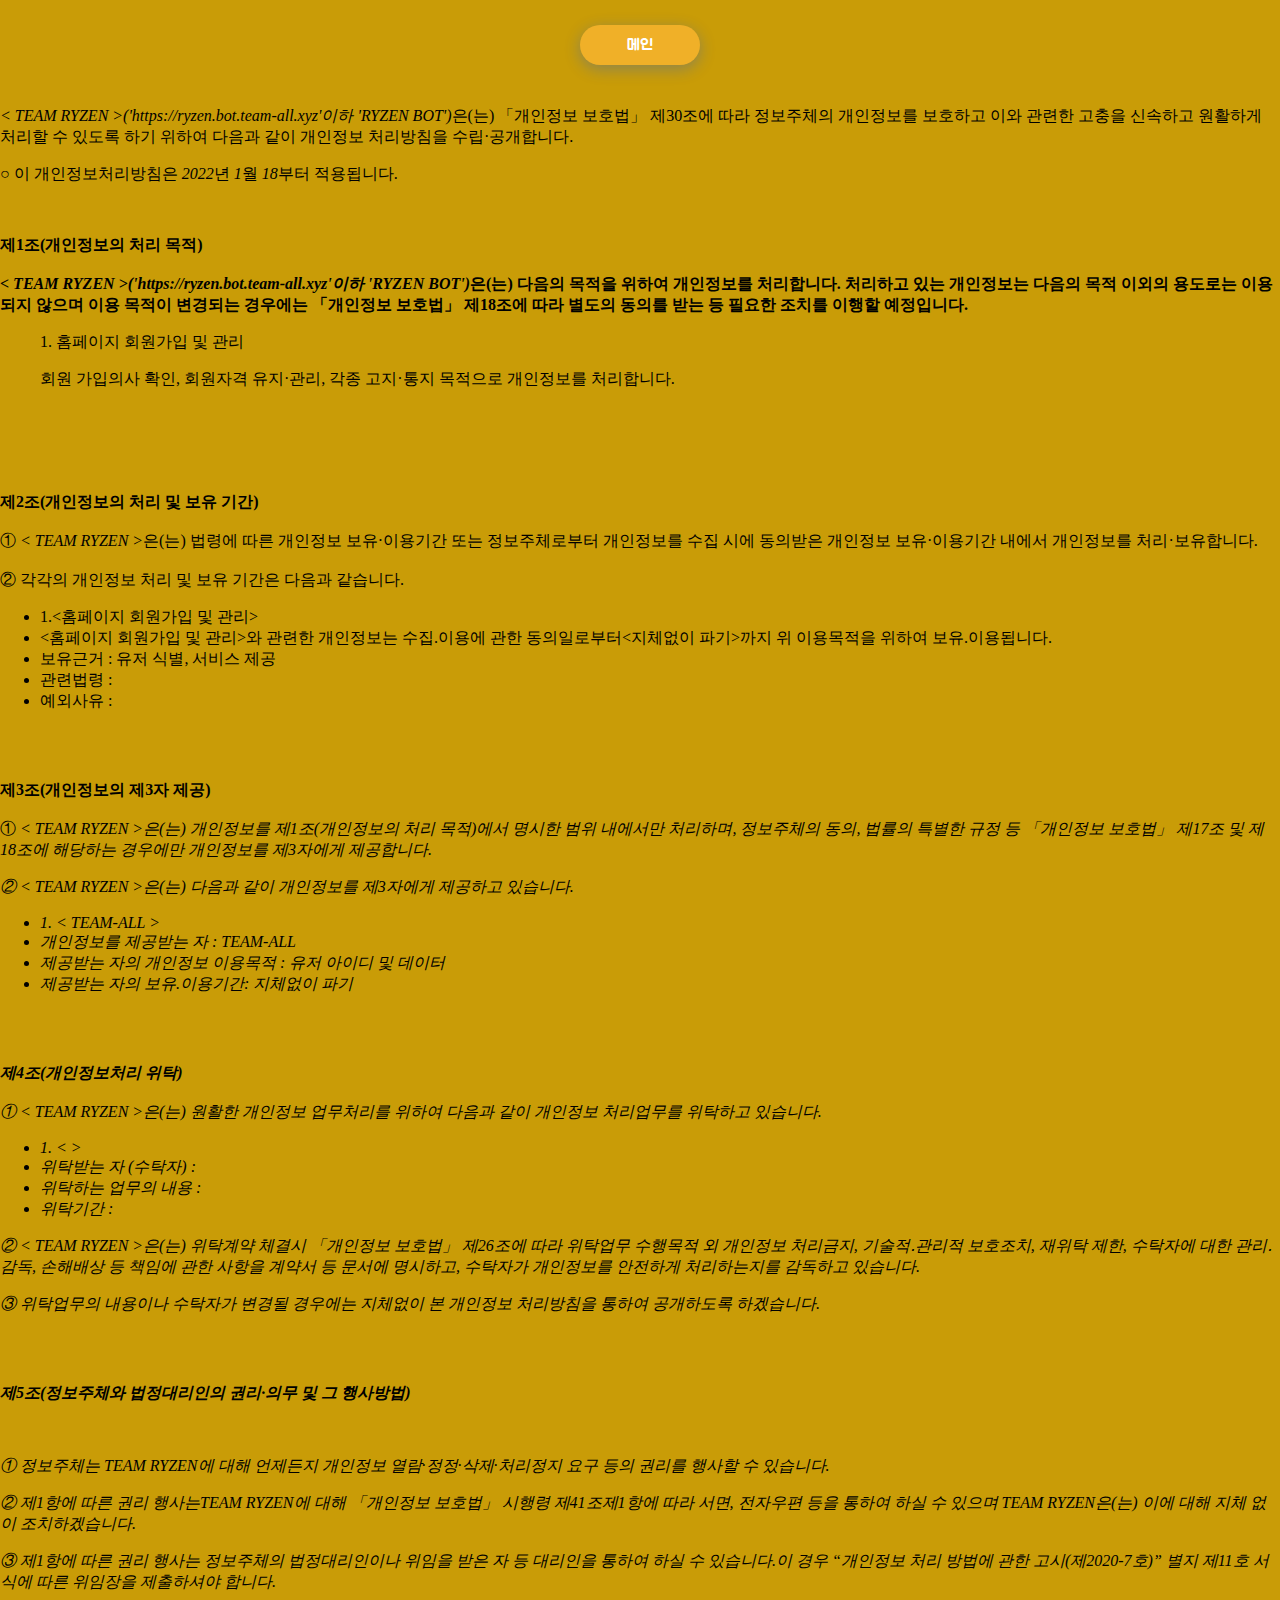
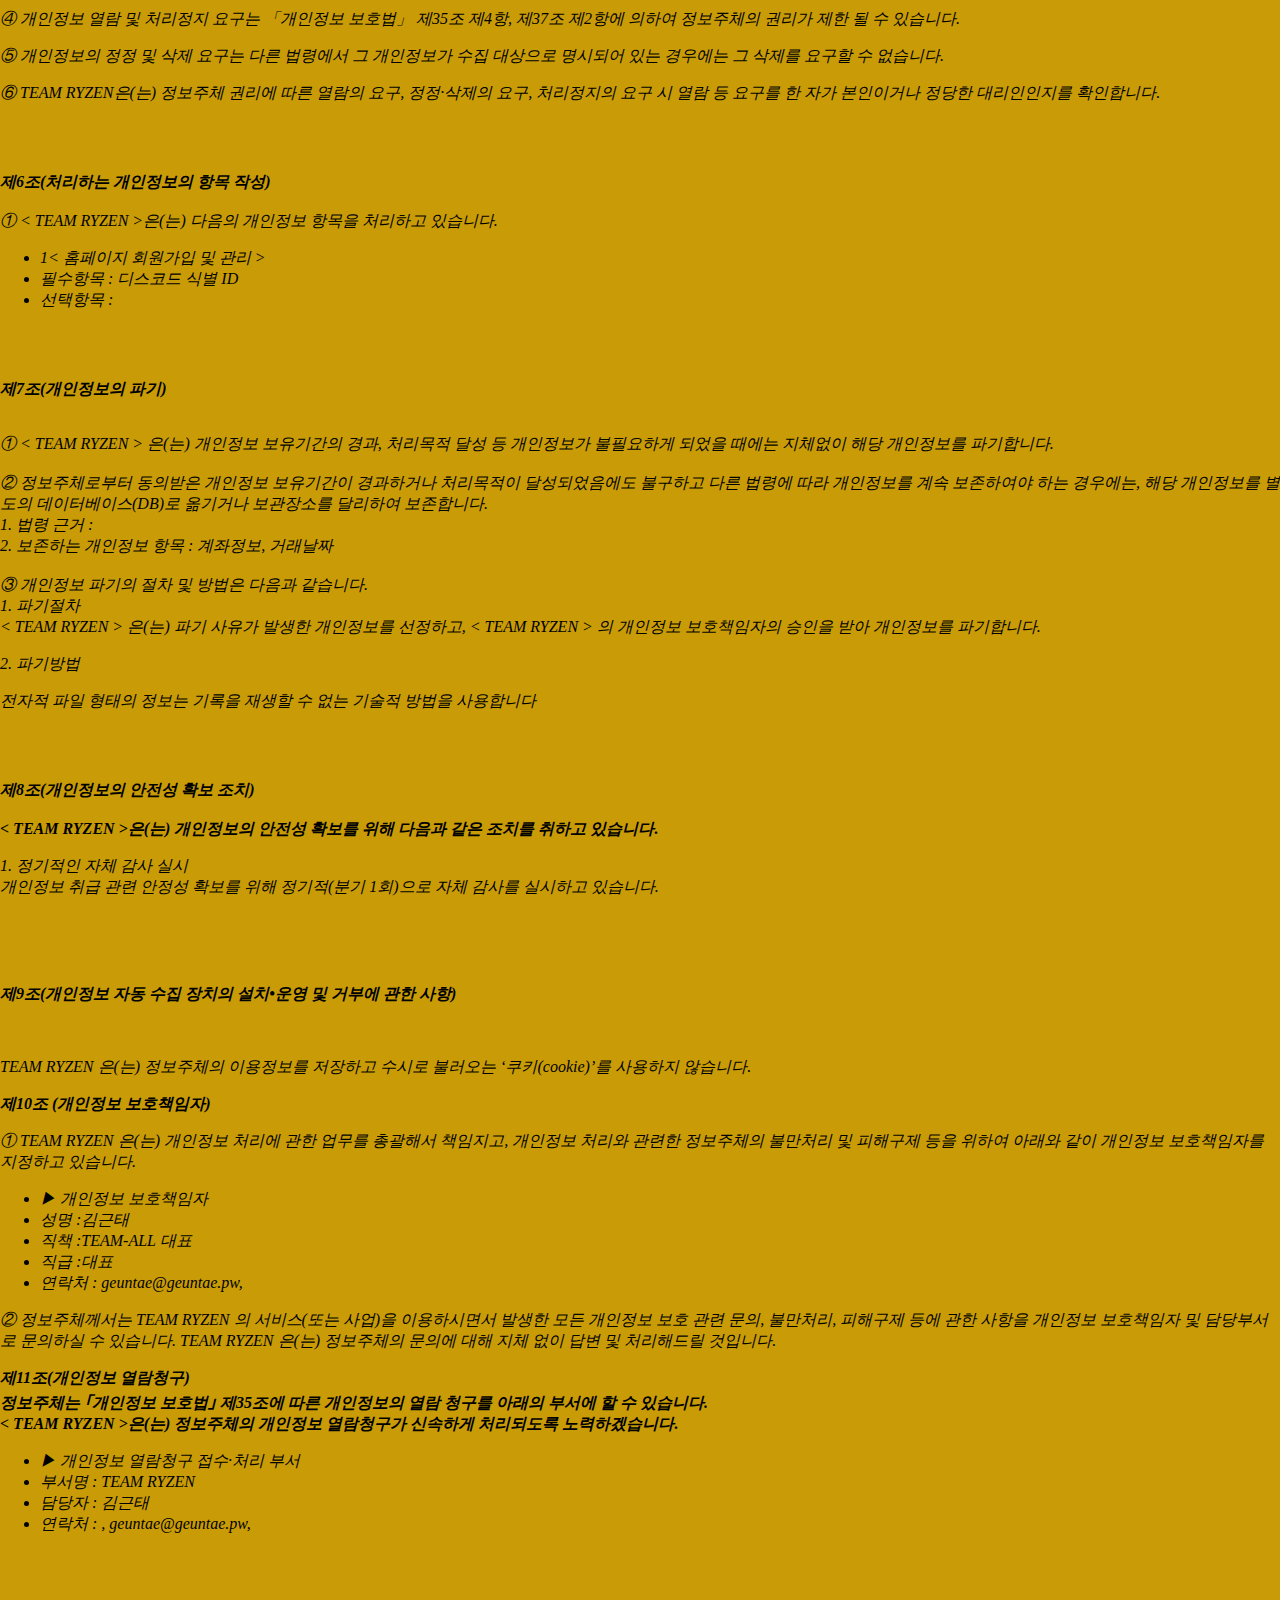
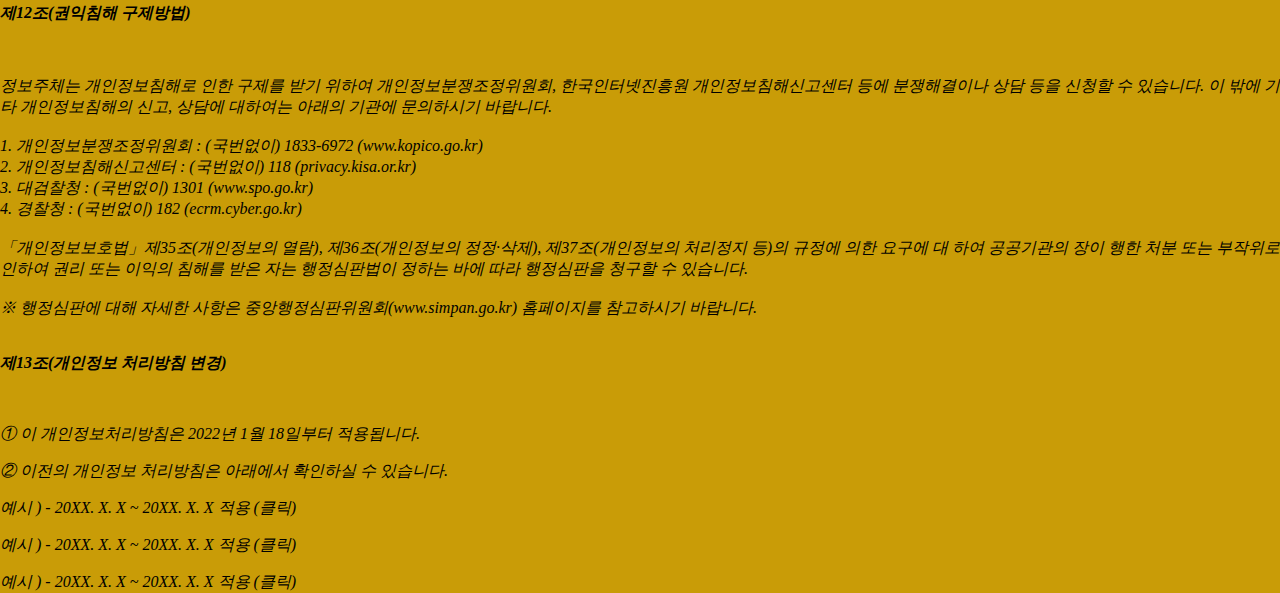
<file: tos.html>
<!DOCTYPE html PUBLIC "-//W3C//DTD XHTML 1.0 Transitional//EN" "http://www.w3.org/TR/xhtml1/DTD/xhtml1-transitional.dtd">
<html xmlns="http://www.w3.org/1999/xhtml" xml:lang="ko" lang="ko">
<head>
<meta http-equiv="Content-Type" content="text/html; charset=UTF-8">
<meta charset="UTF-8">
<meta http-equiv="X-UA-Compatible" content="IE=edge">
<meta name="viewport" content="width=device-width, initial-scale=1.0">
<link rel="icon" href="./ryzen.ico" />
<link rel="stylesheet" href="css/style.css" />
<link rel="stylesheet" href="css/font.css" />
<meta name="theme-color" content="#000000" />
<meta name="description" content="Web built with wade OSS" />
<style>
    body { height: 100vh; margin: 0; background-color: #c99c07}
    
</style>

<title>개인정보처리방침</title>
</head>
<body>

  <br>
  <br>
  <br>
  <br>
  <br>

	<p> <p class="ls2 lh6 bs5 ts4"><em class="emphasis">< TEAM RYZEN >('https://ryzen.bot.team-all.xyz'이하 'RYZEN BOT')</em>은(는) 「개인정보 보호법」 제30조에 따라 정보주체의 개인정보를 보호하고 이와 관련한 고충을 신속하고 원활하게 처리할 수 있도록 하기 위하여 다음과 같이 개인정보 처리방침을 수립·공개합니다.</p><p class="ls2">○ 이 개인정보처리방침은 <em class="emphasis">2022</em>년 <em class="emphasis">1</em>월 <em class="emphasis">18</em>부터 적용됩니다.</p></br><p class='lh6 bs4'><strong>제1조(개인정보의 처리 목적)<br/><br/><em class="emphasis">< TEAM RYZEN >('https://ryzen.bot.team-all.xyz'이하  'RYZEN BOT')</em>은(는) 다음의 목적을 위하여 개인정보를 처리합니다. 처리하고 있는 개인정보는 다음의 목적 이외의 용도로는 이용되지 않으며 이용 목적이 변경되는 경우에는 「개인정보 보호법」 제18조에 따라 별도의 동의를 받는 등 필요한 조치를 이행할 예정입니다.</strong></p><ul class="list_indent2 mgt10"><p class="ls2">1. 홈페이지 회원가입 및 관리</p><p class="ls2">회원 가입의사 확인, 회원자격 유지·관리, 각종 고지·통지 목적으로 개인정보를 처리합니다.</p></br></ul></br></br><p class='lh6 bs4'><strong>제2조(개인정보의 처리 및 보유 기간)</strong></br></br>① <em class="emphasis">< TEAM RYZEN ></em>은(는) 법령에 따른 개인정보 보유·이용기간 또는 정보주체로부터 개인정보를 수집 시에 동의받은 개인정보 보유·이용기간 내에서 개인정보를 처리·보유합니다.</br></br>② 각각의 개인정보 처리 및 보유 기간은 다음과 같습니다.</p><ul class='list_indent2 mgt10'><li class='tt'>1.<홈페이지 회원가입 및 관리></li><li class='tt'><홈페이지 회원가입 및 관리>와 관련한 개인정보는 수집.이용에 관한 동의일로부터<지체없이 파기>까지 위 이용목적을 위하여 보유.이용됩니다.</li><li>보유근거 : 유저 식별, 서비스 제공</li><li>관련법령 : </li><li>예외사유 : </li></ul></br></br><p class='lh6 bs4'><strong>제3조(개인정보의 제3자 제공)</strong></br></br> ① <em class="emphasis">< TEAM RYZEN >은(는) 개인정보를 제1조(개인정보의 처리 목적)에서 명시한 범위 내에서만 처리하며, 정보주체의 동의, 법률의 특별한 규정 등 「개인정보 보호법」 제17조 및 제18조에 해당하는 경우에만 개인정보를 제3자에게 제공합니다.</p><p class="sub_p mgt10">②  <span class="colorLightBlue">< TEAM RYZEN ></span>은(는) 다음과 같이 개인정보를 제3자에게 제공하고 있습니다.</p><ul class="list_indent2 mgt10"><li class="tt">1. < TEAM-ALL ></li><li>개인정보를 제공받는 자 : TEAM-ALL</li><li>제공받는 자의 개인정보 이용목적 : 유저 아이디 및 데이터</li><li>제공받는 자의 보유.이용기간: 지체없이 파기</li></ul></br></br><p class='lh6 bs4'><strong>제4조(개인정보처리 위탁)</strong></br></br> ① <em class="emphasis">< TEAM RYZEN ></em>은(는) 원활한 개인정보 업무처리를 위하여 다음과 같이 개인정보 처리업무를 위탁하고 있습니다.</p><ul class='list_indent2 mgt10'><li class='tt'>1. <  ></li><li>위탁받는 자 (수탁자) : </li><li>위탁하는 업무의 내용 : </li><li>위탁기간 : </li></ul><p class='sub_p mgt10'>②  <span class='colorLightBlue'>< TEAM RYZEN ></span>은(는) 위탁계약 체결시 「개인정보 보호법」 제26조에 따라 위탁업무 수행목적 외 개인정보 처리금지, 기술적․관리적 보호조치, 재위탁 제한, 수탁자에 대한 관리․감독, 손해배상 등 책임에 관한 사항을 계약서 등 문서에 명시하고, 수탁자가 개인정보를 안전하게 처리하는지를 감독하고 있습니다.</p><p class='sub_p mgt10'>③ 위탁업무의 내용이나 수탁자가 변경될 경우에는 지체없이 본 개인정보 처리방침을 통하여 공개하도록 하겠습니다.</p><br/><br/><p class="lh6 bs4"><strong>제5조(정보주체와 법정대리인의 권리·의무 및 그 행사방법)</strong></p><p class="ls2"><br/><br/>① 정보주체는 TEAM RYZEN에 대해 언제든지 개인정보 열람·정정·삭제·처리정지 요구 등의 권리를 행사할 수 있습니다.</p><p class='sub_p'>② 제1항에 따른 권리 행사는TEAM RYZEN에 대해 「개인정보 보호법」 시행령 제41조제1항에 따라 서면, 전자우편 등을 통하여 하실 수 있으며 TEAM RYZEN은(는) 이에 대해 지체 없이 조치하겠습니다.</p><p class='sub_p'>③ 제1항에 따른 권리 행사는 정보주체의 법정대리인이나 위임을 받은 자 등 대리인을 통하여 하실 수 있습니다.이 경우 “개인정보 처리 방법에 관한 고시(제2020-7호)” 별지 제11호 서식에 따른 위임장을 제출하셔야 합니다.</p><p class='sub_p'>④ 개인정보 열람 및 처리정지 요구는  「개인정보 보호법」  제35조 제4항, 제37조 제2항에 의하여 정보주체의 권리가 제한 될 수 있습니다.</p><p class='sub_p'>⑤ 개인정보의 정정 및 삭제 요구는 다른 법령에서 그 개인정보가 수집 대상으로 명시되어 있는 경우에는 그 삭제를 요구할 수 없습니다.</p><p class='sub_p'>⑥ TEAM RYZEN은(는) 정보주체 권리에 따른 열람의 요구, 정정·삭제의 요구, 처리정지의 요구 시 열람 등 요구를 한 자가 본인이거나 정당한 대리인인지를 확인합니다.</p></br></br><p class='lh6 bs4'><strong>제6조(처리하는 개인정보의 항목 작성) </strong></br></br> ① <em class="emphasis">< TEAM RYZEN ></em>은(는) 다음의 개인정보 항목을 처리하고 있습니다.</p><ul class='list_indent2 mgt10'><li class='tt'>1< 홈페이지 회원가입 및 관리 ></li><li>필수항목 : 디스코드 식별 ID</li><li>선택항목 : </li></ul></br></br><p class='lh6 bs4'><strong>제7조(개인정보의 파기)<em class="emphasis"></strong></p><p class='ls2'></br>① < TEAM RYZEN > 은(는) 개인정보 보유기간의 경과, 처리목적 달성 등 개인정보가 불필요하게 되었을 때에는 지체없이 해당 개인정보를 파기합니다.</br></br>② 정보주체로부터 동의받은 개인정보 보유기간이 경과하거나 처리목적이 달성되었음에도 불구하고 다른 법령에 따라 개인정보를 계속 보존하여야 하는 경우에는, 해당 개인정보를 별도의 데이터베이스(DB)로 옮기거나 보관장소를 달리하여 보존합니다.</br>1. 법령 근거 :</br>2. 보존하는 개인정보 항목 : 계좌정보, 거래날짜</br></br>③ 개인정보 파기의 절차 및 방법은 다음과 같습니다.</br>1. 파기절차</br> < TEAM RYZEN > 은(는) 파기 사유가 발생한 개인정보를 선정하고, < TEAM RYZEN > 의 개인정보 보호책임자의 승인을 받아 개인정보를 파기합니다.</br></p><p class='sub_p mgt10'>2. 파기방법</p><p class='sub_p'>전자적 파일 형태의 정보는 기록을 재생할 수 없는 기술적 방법을 사용합니다</p></br></br><p class='lh6 bs4'><strong>제8조(개인정보의 안전성 확보 조치)<em class="emphasis"></br></br>< TEAM RYZEN ></em>은(는) 개인정보의 안전성 확보를 위해 다음과 같은 조치를 취하고 있습니다.</strong></p><p class='sub_p mgt10'>1. 정기적인 자체 감사 실시</br> 개인정보 취급 관련 안정성 확보를 위해 정기적(분기 1회)으로 자체 감사를 실시하고 있습니다.</br></br></p></br></br><p class="lh6 bs4"><strong>제9조(개인정보 자동 수집 장치의 설치•운영 및 거부에 관한 사항)</strong></p><p class="ls2"><br/><br/>TEAM RYZEN 은(는) 정보주체의 이용정보를 저장하고 수시로 불러오는 ‘쿠키(cookie)’를 사용하지 않습니다.<p class='sub_p mgt30'><strong>제10조 (개인정보 보호책임자) </strong></p><p class='sub_p mgt10'> ①  <span class='colorLightBlue'>TEAM RYZEN</span> 은(는) 개인정보 처리에 관한 업무를 총괄해서 책임지고, 개인정보 처리와 관련한 정보주체의 불만처리 및 피해구제 등을 위하여 아래와 같이 개인정보 보호책임자를 지정하고 있습니다.</p><ul class='list_indent2 mgt10'><li class='tt'>▶ 개인정보 보호책임자 </li><li>성명 :김근태</li><li>직책 :TEAM-ALL 대표</li><li>직급 :대표</li><li>연락처 : geuntae@geuntae.pw, </li></ul><p class='sub_p'>② 정보주체께서는 TEAM RYZEN 의 서비스(또는 사업)을 이용하시면서 발생한 모든 개인정보 보호 관련 문의, 불만처리, 피해구제 등에 관한 사항을 개인정보 보호책임자 및 담당부서로 문의하실 수 있습니다. TEAM RYZEN 은(는) 정보주체의 문의에 대해 지체 없이 답변 및 처리해드릴 것입니다.</p><p class='sub_p mgt30'><strong>제11조(개인정보 열람청구)</br> 정보주체는 ｢개인정보 보호법｣ 제35조에 따른 개인정보의 열람 청구를 아래의 부서에 할 수 있습니다.<br/>< TEAM RYZEN ></span>은(는) 정보주체의 개인정보 열람청구가 신속하게 처리되도록 노력하겠습니다. </strong></p><ul class='list_indent2 mgt10'><li class='tt'>▶ 개인정보 열람청구 접수·처리 부서 </li><li>부서명 : TEAM RYZEN</li><li>담당자 : 김근태</li><li>연락처 : , geuntae@geuntae.pw, </li></ul></br></br><p class='lh6 bs4'><strong>제12조(권익침해 구제방법)<em class="emphasis"></em></strong></p><br/><br/>정보주체는 개인정보침해로 인한 구제를 받기 위하여 개인정보분쟁조정위원회, 한국인터넷진흥원 개인정보침해신고센터 등에 분쟁해결이나 상담 등을 신청할 수 있습니다. 이 밖에 기타 개인정보침해의 신고, 상담에 대하여는 아래의 기관에 문의하시기 바랍니다.<br/><br/>



  1. 개인정보분쟁조정위원회 : (국번없이) 1833-6972 (www.kopico.go.kr)<br/>

  2. 개인정보침해신고센터 : (국번없이) 118 (privacy.kisa.or.kr)<br/>

  3. 대검찰청 : (국번없이) 1301 (www.spo.go.kr)<br/>

  4. 경찰청 : (국번없이) 182 (ecrm.cyber.go.kr)<br/><br/>


「개인정보보호법」제35조(개인정보의 열람), 제36조(개인정보의 정정·삭제), 제37조(개인정보의 처리정지 등)의 규정에 의한 요구에 대 하여 공공기관의 장이 행한 처분 또는 부작위로 인하여 권리 또는 이익의 침해를 받은 자는 행정심판법이 정하는 바에 따라 행정심판을 청구할 수 있습니다.<br/><br/>



※ 행정심판에 대해 자세한 사항은 중앙행정심판위원회(www.simpan.go.kr) 홈페이지를 참고하시기 바랍니다.</br></br><p class='lh6 bs4'><strong>제13조(개인정보 처리방침 변경)<em class="emphasis"></em></strong></p><br/></p><p class='sub_p'>① 이 개인정보처리방침은 2022년 1월 18일부터 적용됩니다.</p><p class='sub_p'></p><p class='sub_p'></p><p class='sub_p'>② 이전의 개인정보 처리방침은 아래에서 확인하실 수 있습니다. </p><p class='sub_p'></p><p class='sub_p'></p><p class='sub_p'>예시 ) - 20XX. X. X ~ 20XX. X. X 적용   (클릭) </p><p class='sub_p'></p><p class='sub_p'></p><p class='sub_p'>예시 ) - 20XX. X. X ~ 20XX. X. X 적용   (클릭) </p><p class='sub_p'></p><p class='sub_p'></p><p class='sub_p'>예시 ) - 20XX. X. X ~ 20XX. X. X 적용   (클릭)</p></p>
<div class="container">
  <button onclick="window.location.href=('index.html')" style="left:50%;top:5%;" class="btn4">메인</button>
  </div>
</body>
</html>
</file>
<file: css/style.css>
button{
	width:120px;
	height: 40px;
	color:#fff;
	background: #f0b028;
	font-size: 16px;
	border:none;
	border-radius: 20px;
	box-shadow: 0 4px 16px rgba(0,79,255,0.3);
	transition:0.3s;
	position: absolute;
	transform: translate(-50%,-50%);
	font-family: "jua";
    src: url("../font/Jua-Regular.ttf");
}
button:focus {
	outline:0;
}
button:hover{
	background: rgba(255, 166, 0, 0.9);
	cursor: pointer;
	box-shadow: 0 2px 4px rgba(0,79,255,0.6);
}
boxtext{
	width:500px;
	height: 50px;
	color:rgb(0, 0, 0);
	background: #ffffff;
	font-size: 30px;
	border:none;
	border-radius: 20px;
	box-shadow: 0 4px 16px rgba(0,79,255,0.3);
	transition:0.3s;
	position: absolute;
	transform: translate(-50%,-50%);
	font-family: "jua";
    src: url("../font/Jua-Regular.ttf");
}
helptext{
	width:200px;
	height: 50px;
	color:rgb(0, 0, 0);
	background: #ffa600;
	font-size: 30px;
	border:none;
	border-radius: 20px;
	box-shadow: 0 4px 16px rgba(0,79,255,0.3);
	transition:0.3s;
	position: absolute;
	transform: translate(-50%,-50%);
	font-family: "jua";
	text-align: center;
    src: url("../font/Jua-Regular.ttf");
}
center{
    top:50%;
	left: 50%;
}
</file>
<file: css/font.css>
@font-face {
    font-family: "jua";
    src: url("../font/Jua-Regular.ttf");
}
font {
    font-family: "jua";
}
</file>
